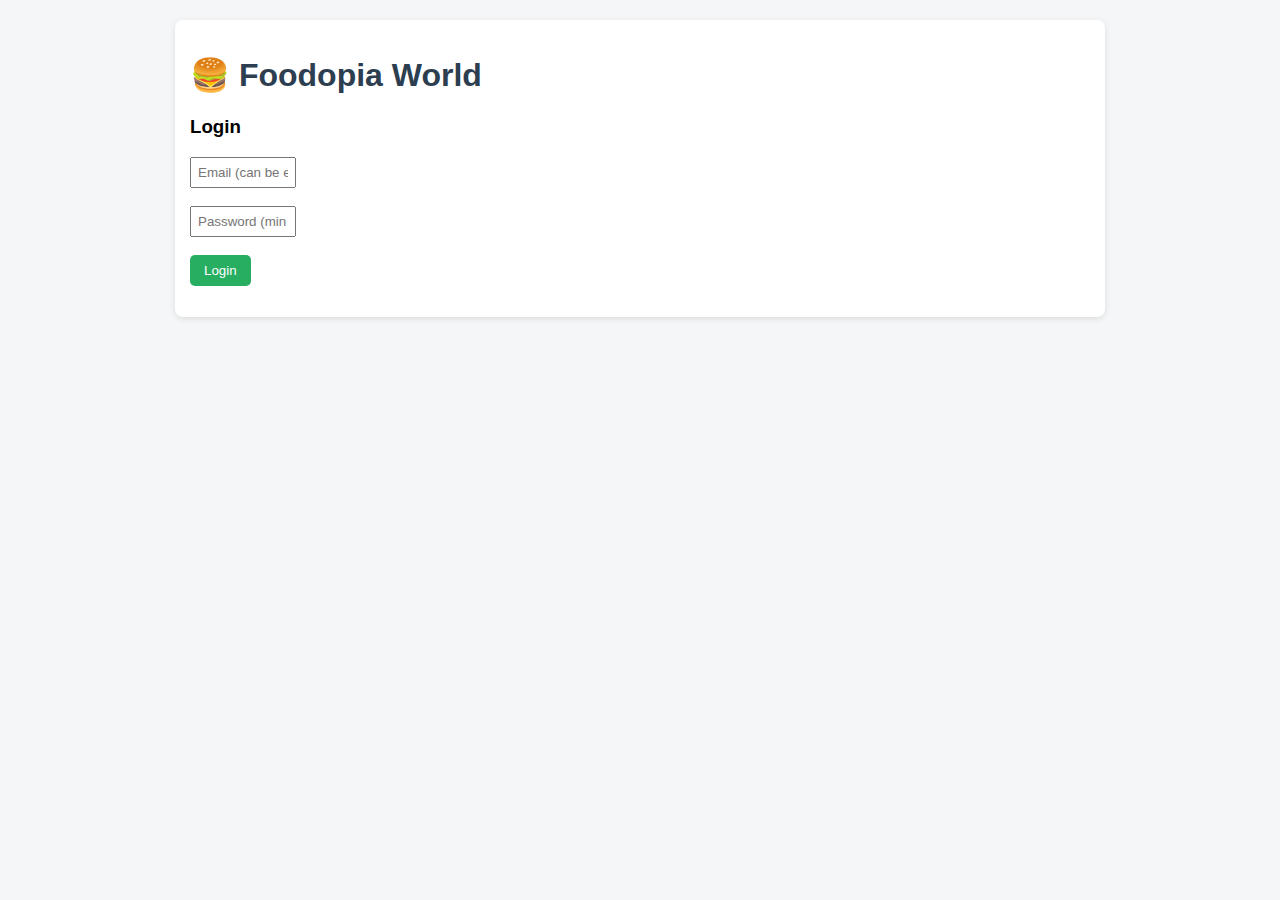
<file: index.html>
<!DOCTYPE html>
<html>
<head>
  <title>Foodopia World | Login</title>
  <link rel="stylesheet" href="css/styles.css">
</head>
<body>
  <div class="container card">
    <h1>🍔 Foodopia World</h1>
    <h3>Login</h3>

    <input id="email" placeholder="Email (can be empty)">
    <br><br>
    <input id="password" type="password" placeholder="Password (min 4 chars ignored)">
    <br><br>

    <button onclick="login()">Login</button>
    <p id="loginError" class="error"></p>
  </div>

  <script src="js/auth.js"></script>
</body>
</html>
</file>
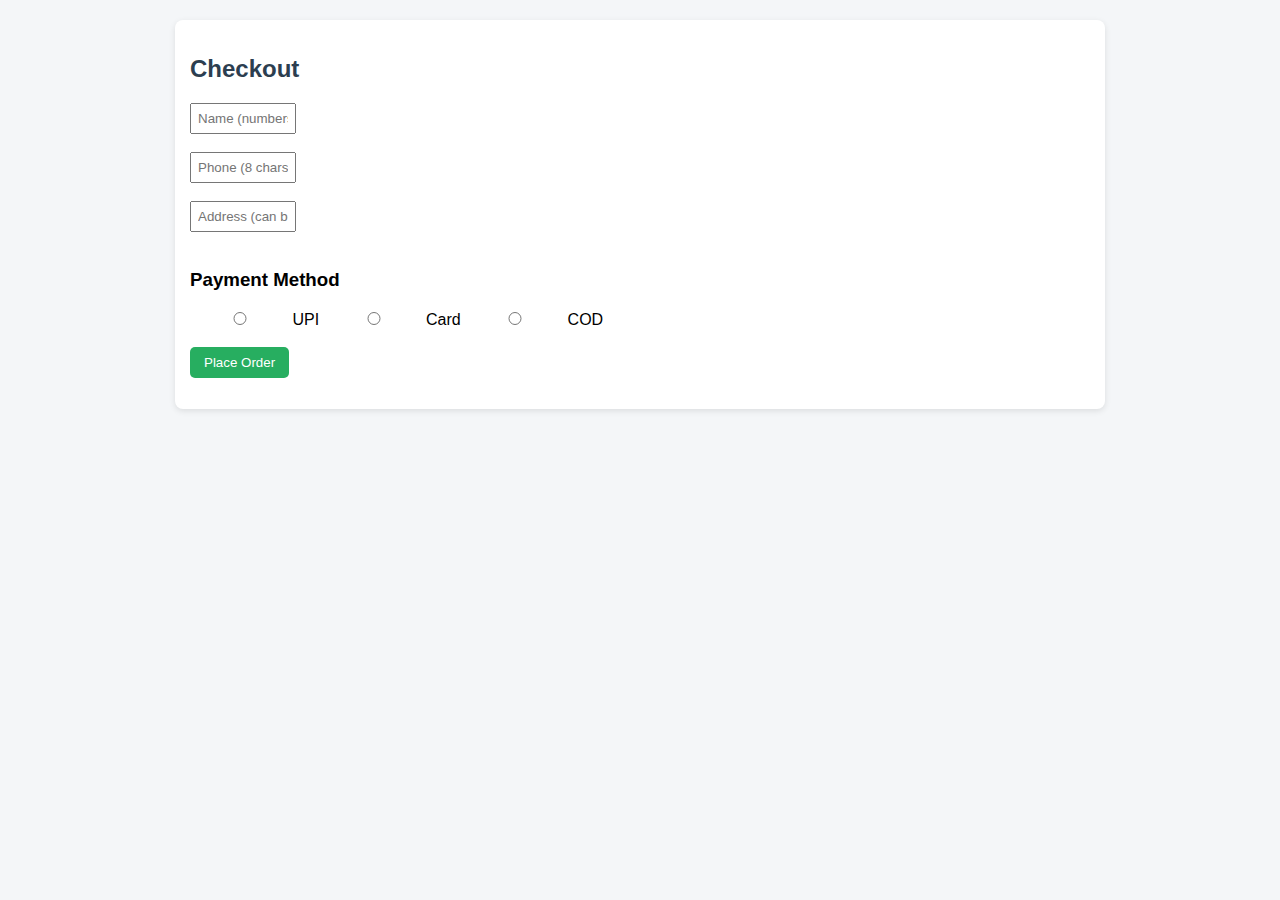
<file: checkout.html>
<!DOCTYPE html>
<html>
<head>
  <title>Checkout</title>
  <link rel="stylesheet" href="css/styles.css">
</head>
<body>

<div class="container card">
  <h2>Checkout</h2>

  <input id="name" placeholder="Name (numbers allowed)">
  <br><br>

  <input id="phone" placeholder="Phone (8 chars, letters allowed)">
  <br><br>

  <input id="address" placeholder="Address (can be empty)">
  <br><br>

  <h3>Payment Method</h3>
  <input type="radio" name="payment" value="UPI" onclick="showPayment()"> UPI
  <input type="radio" name="payment" value="Card" onclick="showPayment()"> Card
  <input type="radio" name="payment" value="COD" onclick="showPayment()"> COD

  <div id="paymentDetails"></div>

  <br>
  <button onclick="placeOrder()">Place Order</button>

  <p id="error" class="error"></p>
  <p id="success" class="success"></p>
</div>

<script src="js/checkout.js"></script>
</body>
</html>
</file>
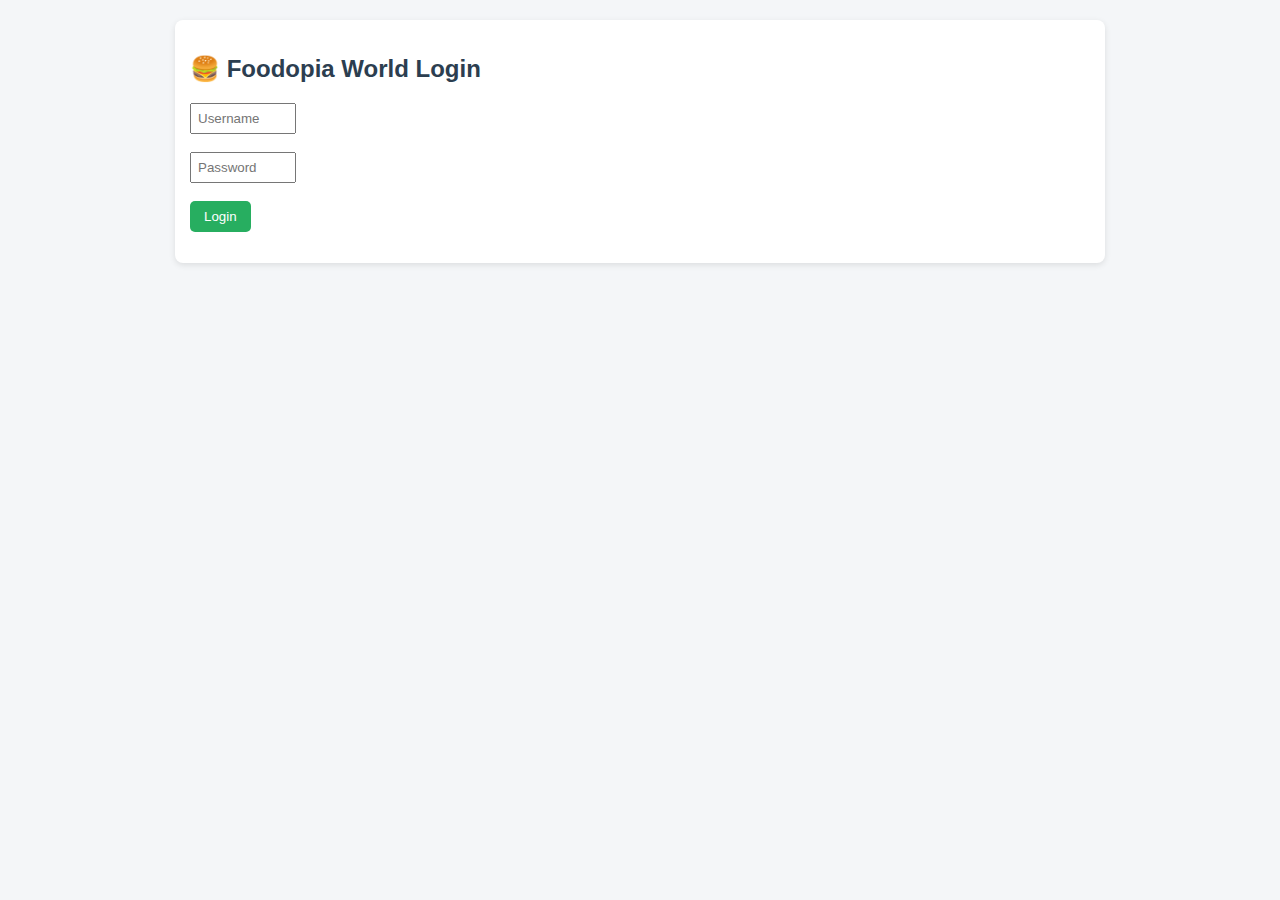
<file: login.html>
<!DOCTYPE html>
<html>
<head>
  <title>Foodopia Login</title>
  <link rel="stylesheet" href="css/styles.css">
</head>
<body>

<div class="container card">
  <h2>🍔 Foodopia World Login</h2>

  <input id="username" placeholder="Username"><br><br>
  <input id="password" type="password" placeholder="Password"><br><br>

  <button onclick="login()">Login</button>
  <p id="msg" class="error"></p>
</div>

<script src="js/auth.js"></script>
</body>
</html>
</file>
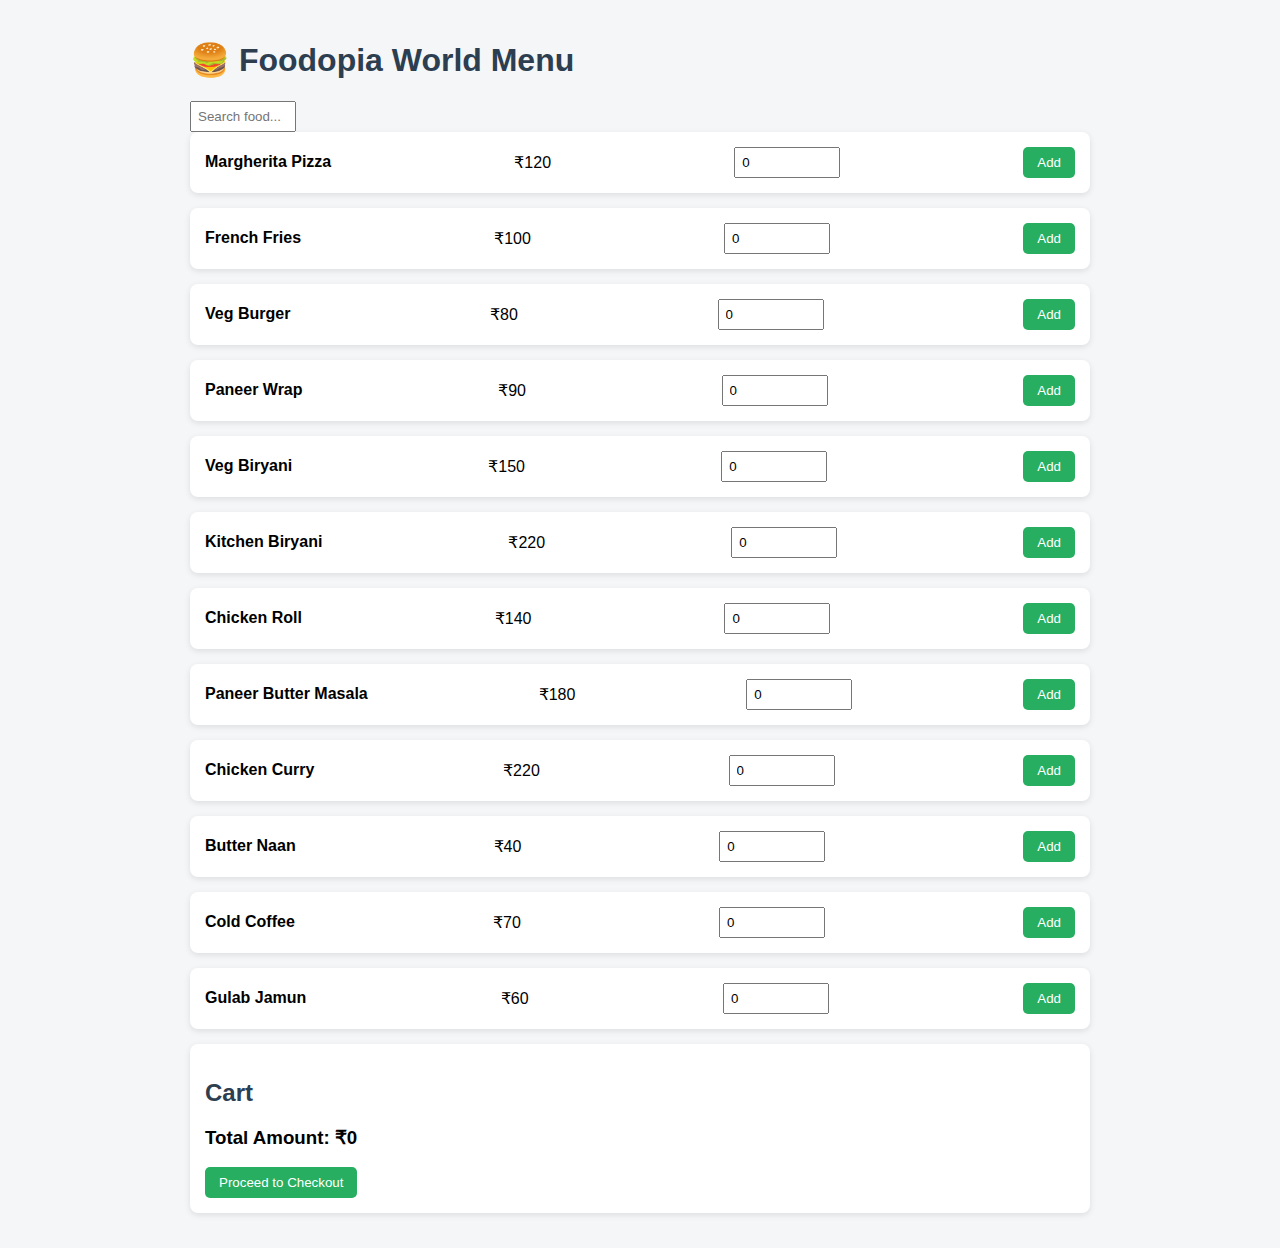
<file: menu.html>
<!DOCTYPE html>
<html>
<head>
  <title>Foodopia World Menu</title>
  <link rel="stylesheet" href="css/styles.css">
</head>
<body>

<div class="container">
  <h1>🍔 Foodopia World Menu</h1>

  <!-- SEARCH (UI defect overlap can be done via CSS later) -->
  <input placeholder="Search food...">

  <!-- MENU -->
  <div id="menu"></div>

  <!-- CART -->
  <div class="card">
    <h2>Cart</h2>
    <div id="cart"></div>
    <h3>Total Amount: ₹<span id="total">0</span></h3>
    <a href="checkout.html">
      <button>Proceed to Checkout</button>
    </a>
  </div>
</div>

<!-- VERY IMPORTANT: scripts must be here -->
<script src="js/data.js"></script>
<script src="js/cart.js"></script>

</body>
</html>
</file>
<file: css/styles.css>
body {
  font-family: "Segoe UI", Arial, sans-serif;
  background: #f4f6f8;
  margin: 0;
  padding: 20px;
}

h1, h2 {
  color: #2c3e50;
}

.container {
  max-width: 900px;
  margin: auto;
}

.card {
  background: white;
  padding: 15px;
  margin-bottom: 15px;
  border-radius: 8px;
  box-shadow: 0 2px 6px rgba(0,0,0,0.1);
}

.menu-item {
  display: flex;
  justify-content: space-between;
  align-items: center;
}

input {
  padding: 6px;
  width: 90px;
}

button {
  padding: 8px 14px;
  background: #27ae60;
  color: white;
  border: none;
  border-radius: 5px;
  cursor: pointer;
}

button:hover {
  background: #219150;
}

.error {
  color: red;
  font-weight: bold;
}

.success {
  color: green;
  font-weight: bold;
}
</file>
